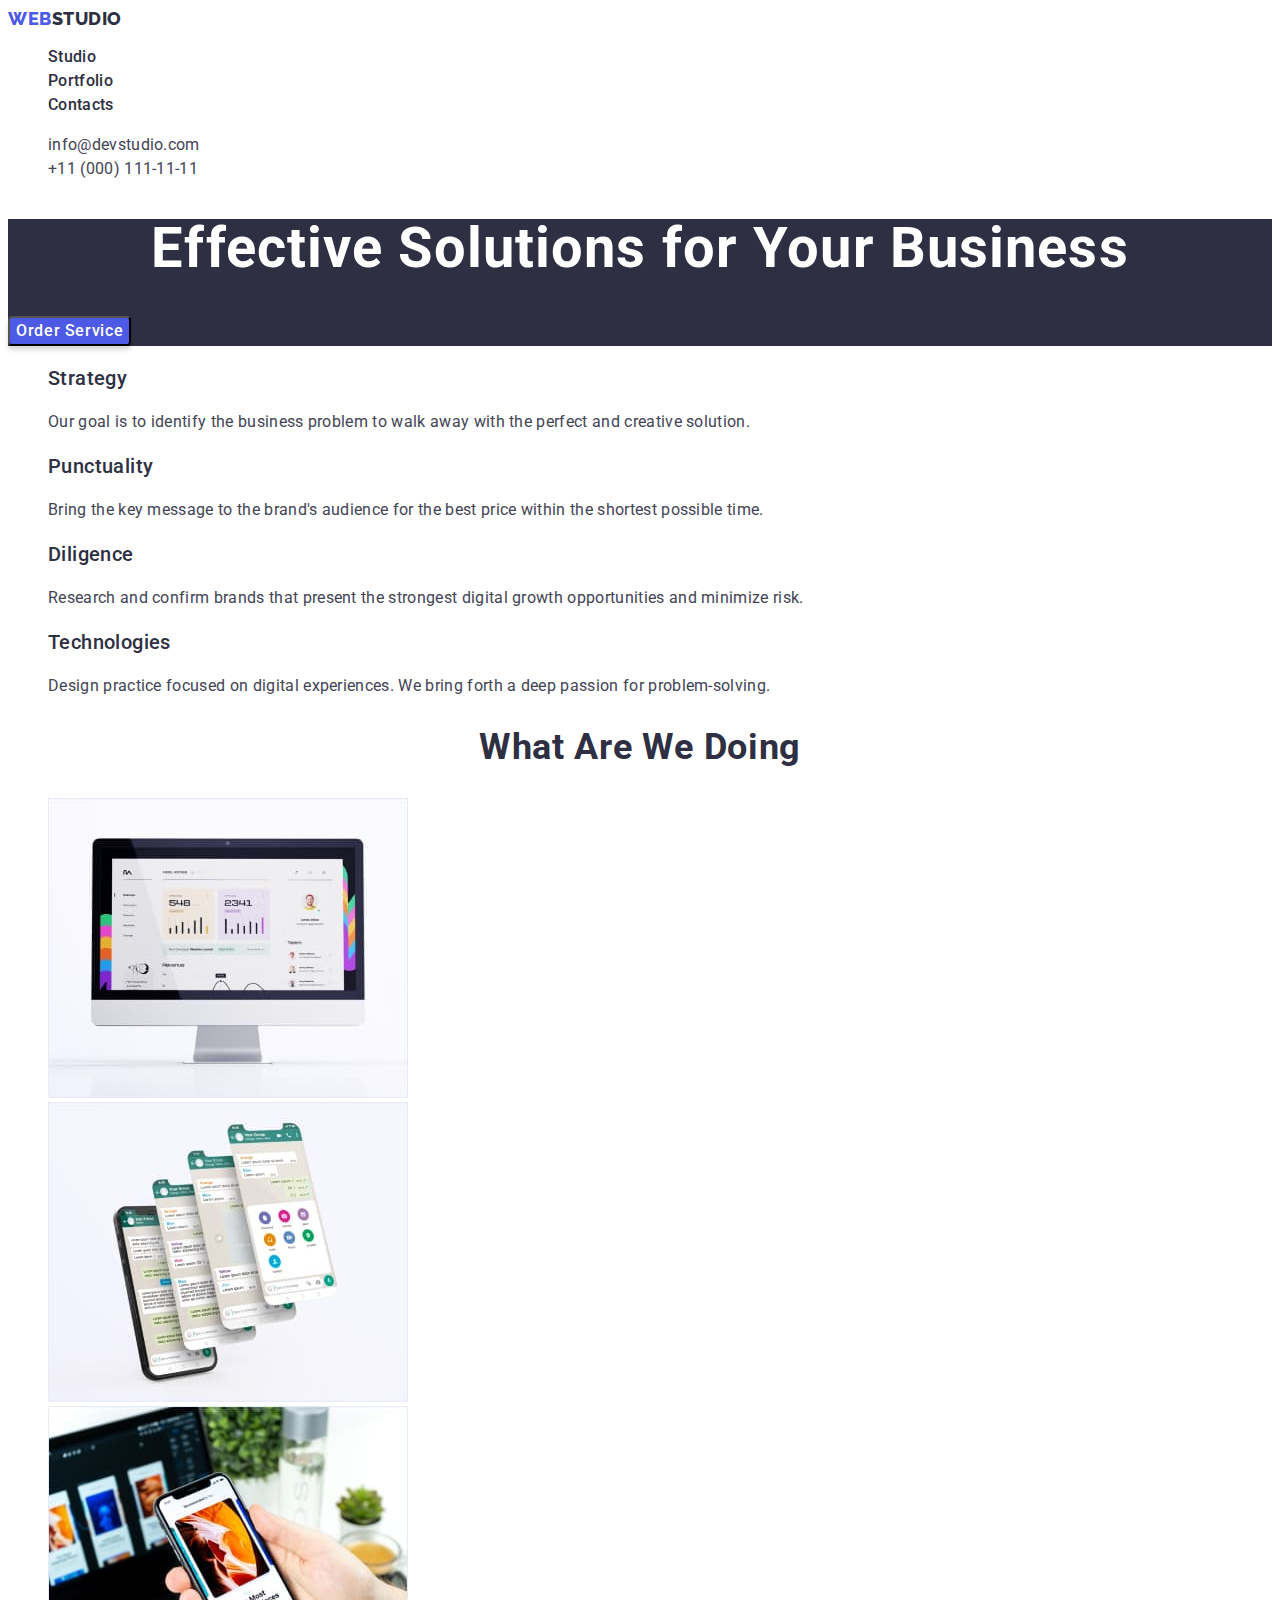
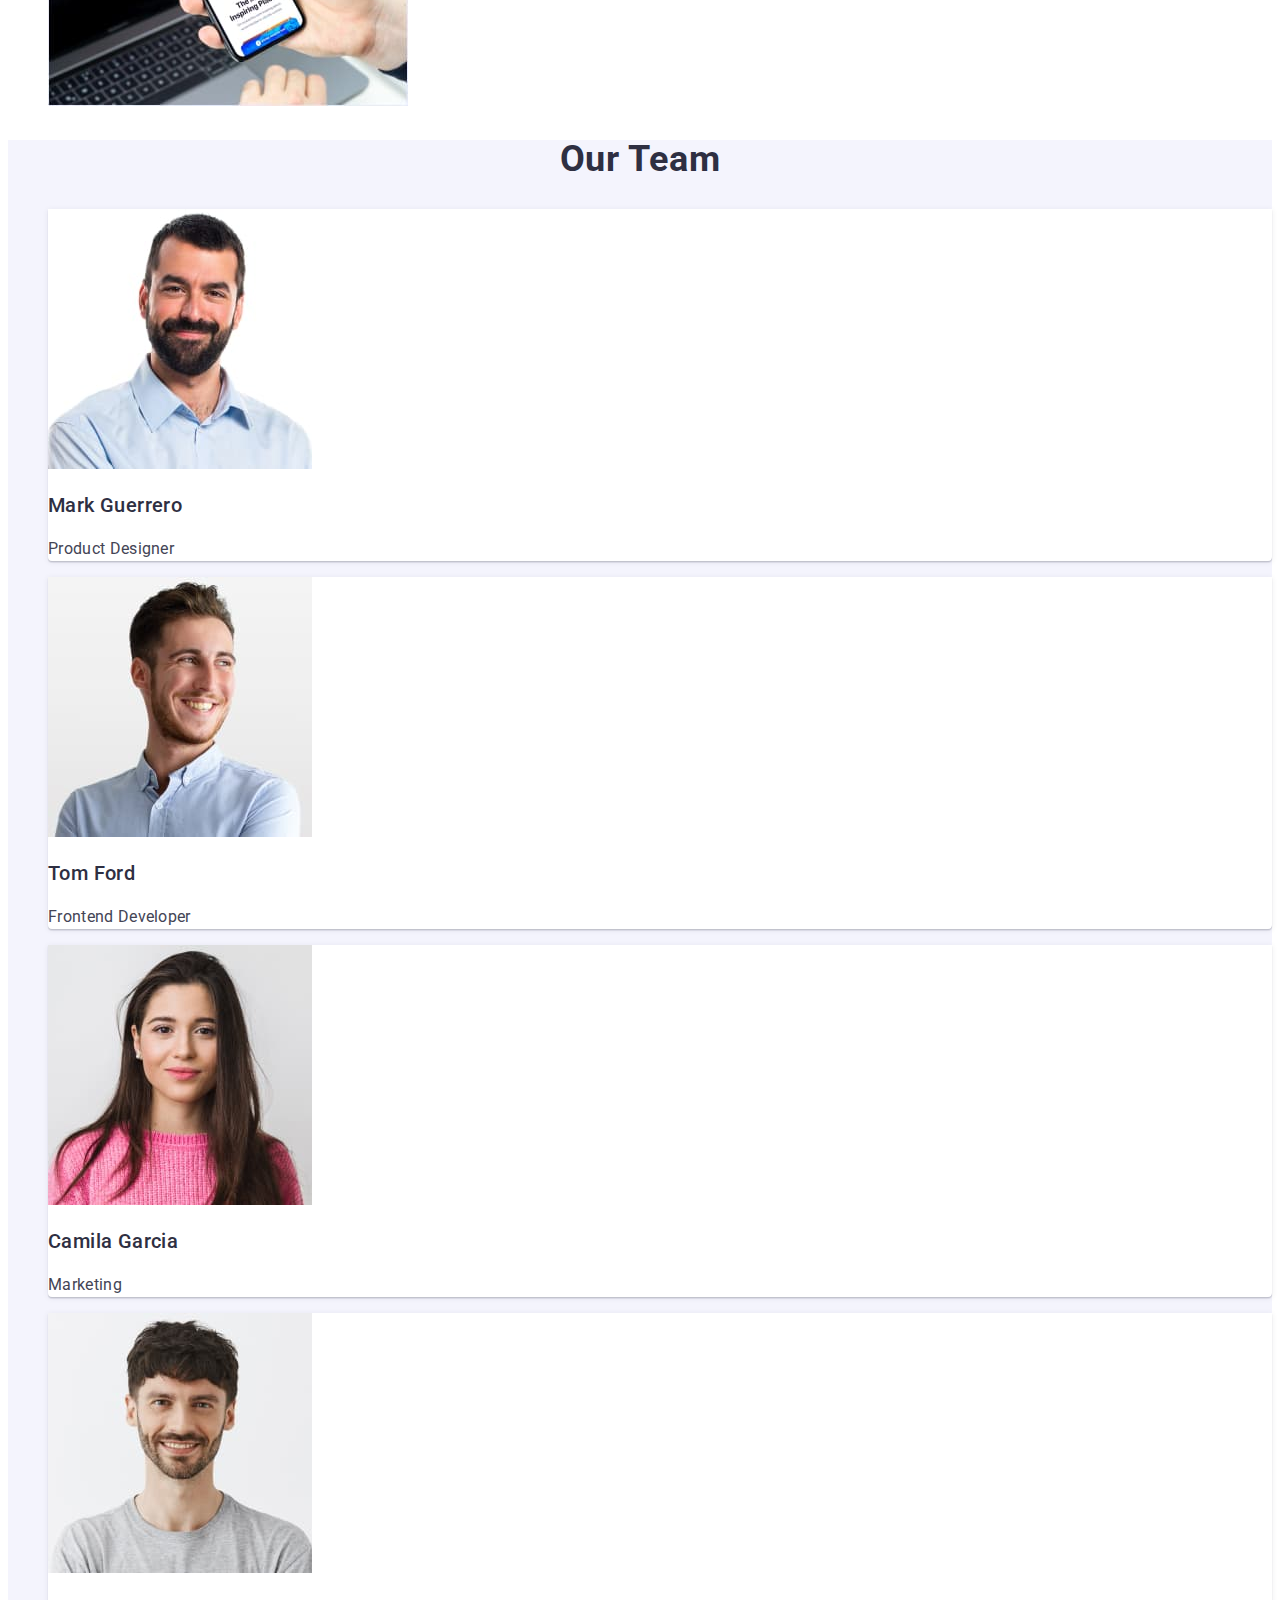
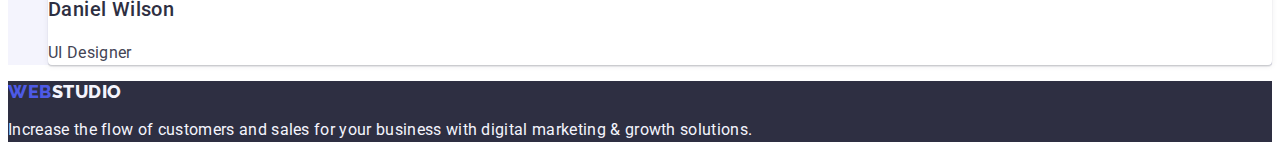
<file: index.html>
<!DOCTYPE html>
<html lang="en">
  <head>
    <meta charset="UTF-8">
    <meta http-equiv="X-UA-Compatible" content="IE=edge">
    <meta name="viewport" content="width=device-width, initial-scale=1.0">
    <title>Main-page</title>
    <link rel="preconnect" href="https://fonts.googleapis.com">
    <link rel="preconnect" href="https://fonts.gstatic.com" crossorigin>
    <link href="https://fonts.googleapis.com/css2?family=Raleway:wght@800&family=Roboto:wght@400;500;700;900&display=swap"
      rel="stylesheet">
    <link rel="stylesheet" href="./css/styles.css">
  </head>

  <!-- Header -->
  <body>
    <header class="page-header">
      <nav class="page-nav">
        <a class="link logo" href="./index.html">Web<span class="logo-part">Studio</span></a>
        <ul class="menu list">
          <li class="menu-item">
            <a class="menu-link link" href="./index.html">Studio</a>
          </li>
          <li class="menu-item">
            <a class="menu-link link" href="./portfolio.html">Portfolio</a>
          </li>
          <li class="menu-item">
            <a class="menu-link link" href="">Contacts</a>
          </li>
        </ul>
      </nav>
      <address class="link address">
        <ul class="list">
          <li>
            <a class="link nav-link-contacts" href="mailto:info@devstudio.com"
              >info@devstudio.com</a
            >
          </li>
          <li>
            <a class="link nav-link-contacts" href="tel:+110001111111"
              >+11 (000) 111-11-11</a
            >
          </li>
        </ul>
      </address>
    </header>
    <!-- Hero -->
    <main>
      <section class="hero">
        <h1 class="hero-title">Effective Solutions for Your Business</h1>
        <button class="modal-btn" type="button">Order Service</button>
      </section>
      <section>
        <h2 class="visually-hidden" hidden>Our advantages</h2>
        <ul class="list"> 
          <li>
            <h3 class="feacher">Strategy</h3>
            <p class="feacher-discr">
              Our goal is to identify the business problem to walk away with the
              perfect and creative solution.
            </p>
          </li>
          <li>
            <h3 class="feacher">Punctuality</h3>
            <p class="feacher-discr">
              Bring the key message to the brand's audience for the best price
              within the shortest possible time.
            </p>
          </li>
          <li>
            <h3 class="feacher">Diligence</h3>
            <p class="feacher-discr">
              Research and confirm brands that present the strongest digital
              growth opportunities and minimize risk.
            </p>
          </li>
          <li>
            <h3 class="feacher">Technologies</h3>
            <p class="feacher-discr">
              Design practice focused on digital experiences. We bring forth a
              deep passion for problem-solving.
            </p>
          </li>
        </ul>
      </section>
      <!-- What are we doing -->
      <section>
        <h2 class="work-title">What are we doing</h2>
        <ul class="list">
          <li><img src="./images/monitor.jpg" alt="monitor" width="360"></li>
          <li>
            <img src="./images/imgsmatrphone-screens.jpg" alt="smatrphone-screens" width="360">
          </li>
          <li>
            <img src="./images/imgsmartphone-in-the-hand.jpg" alt="smartphone-in-the-hand" width="360">
          </li>
        </ul>
      </section>
      <!-- Our team -->
      <section class="our-team">
        <h2 class="work-title">Our Team</h2>
        <ul class="list">
          <li class="team-cards">
            <img src="./images/mark.jpg" alt="Mark-Guerrero" width="264">
            <h3 class="feacher">Mark Guerrero</h3>
            <p class="feacher-discr">Product Designer</p>
          </li>
          <li class="team-cards">
            <img src="./images/tom.jpg" alt="Tom-Ford" width="264">
            <h3 class="feacher">Tom Ford</h3>
            <p class="feacher-discr">Frontend Developer</p>
          </li>
          <li class="team-cards">
            <img src="./images/camila.jpg" alt="Camila-Garcia" width="264">
            <h3 class="feacher">Camila Garcia</h3>
            <p class="feacher-discr">Marketing</p>
          </li>
          <li class="team-cards">
            <img src="./images/daniel.jpg" alt="Daniel-Wilson" width="264">
            <h3 class="feacher">Daniel Wilson</h3>
            <p class="feacher-discr">UI Designer</p>
          </li>
        </ul>
      </section>
    </main>
    <footer class="footer">
      <a class="link logo" href="./index.html">Web<span class="logo-part-dark">Studio</span></a
      >
      <p class="footer-descr">
        Increase the flow of customers and sales for your business with digital
        marketing & growth solutions.
      </p>
    </footer>
  </body>
</html>
</file>
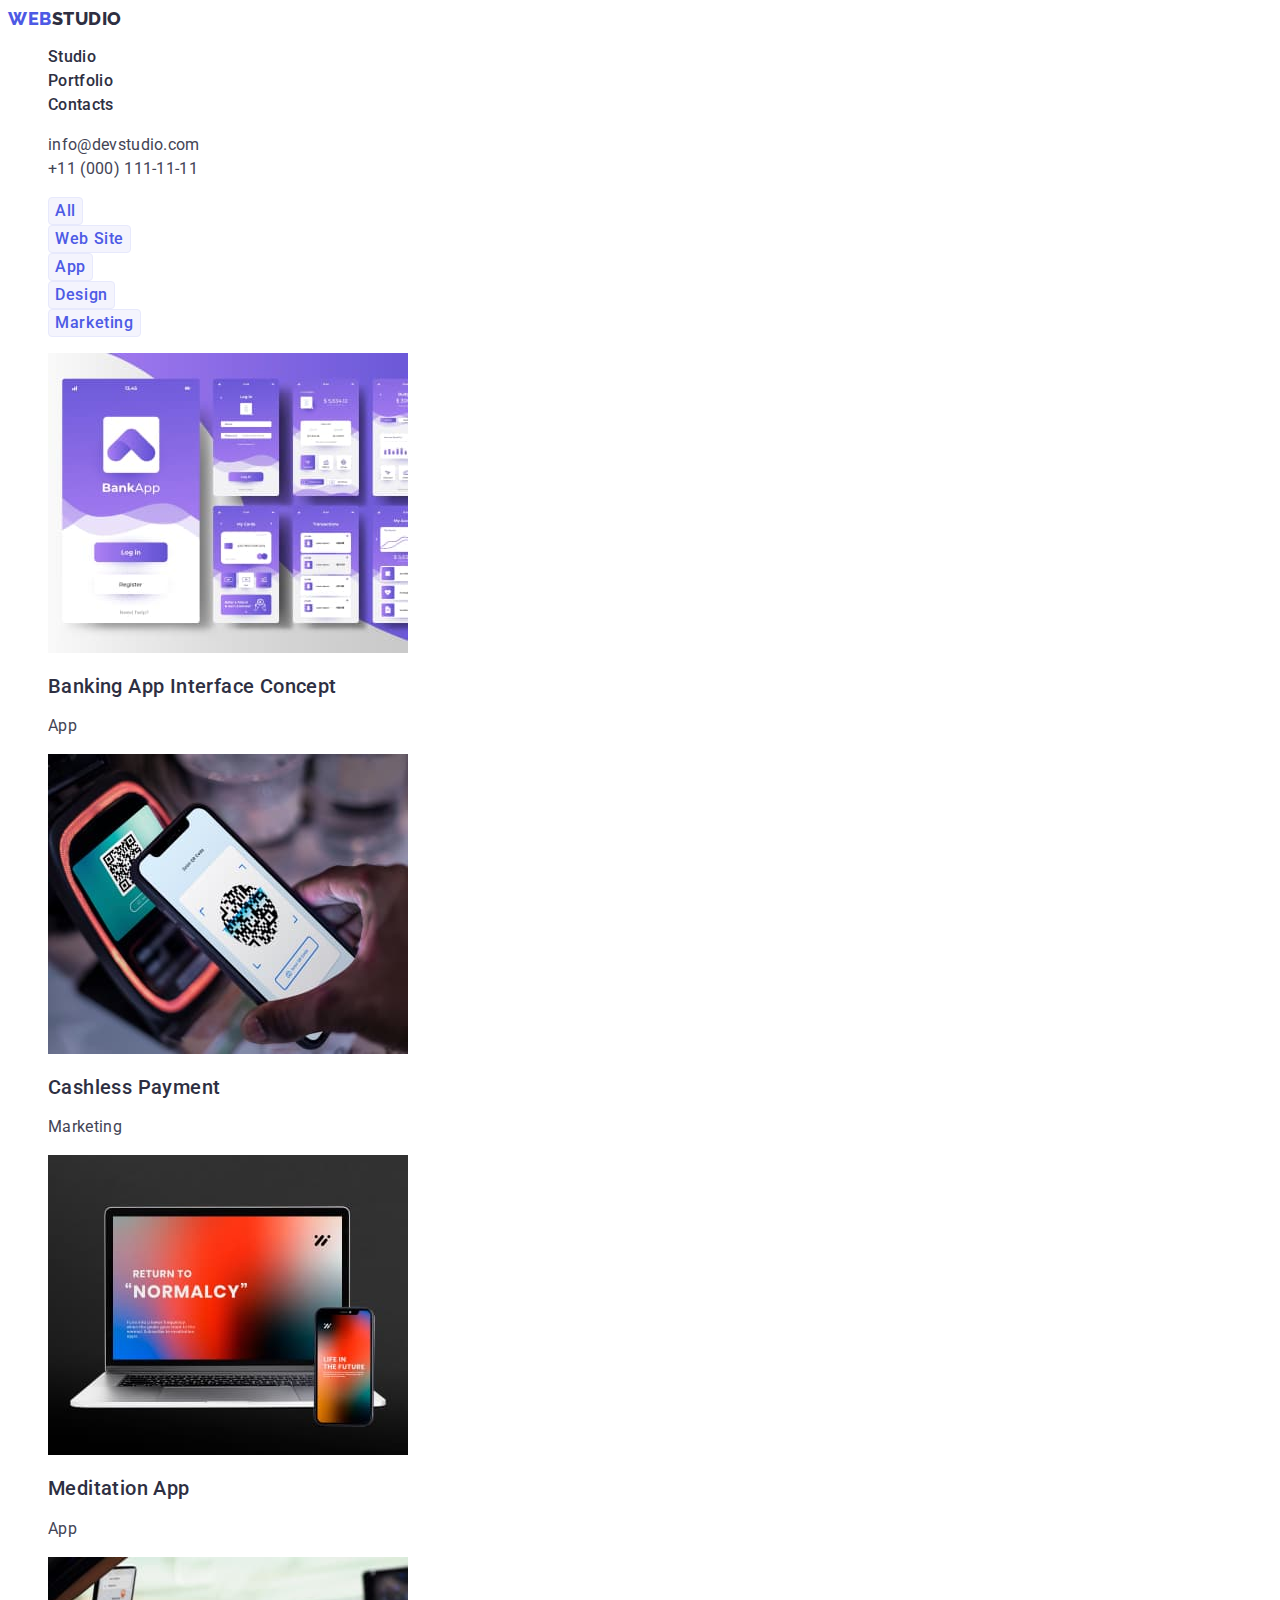
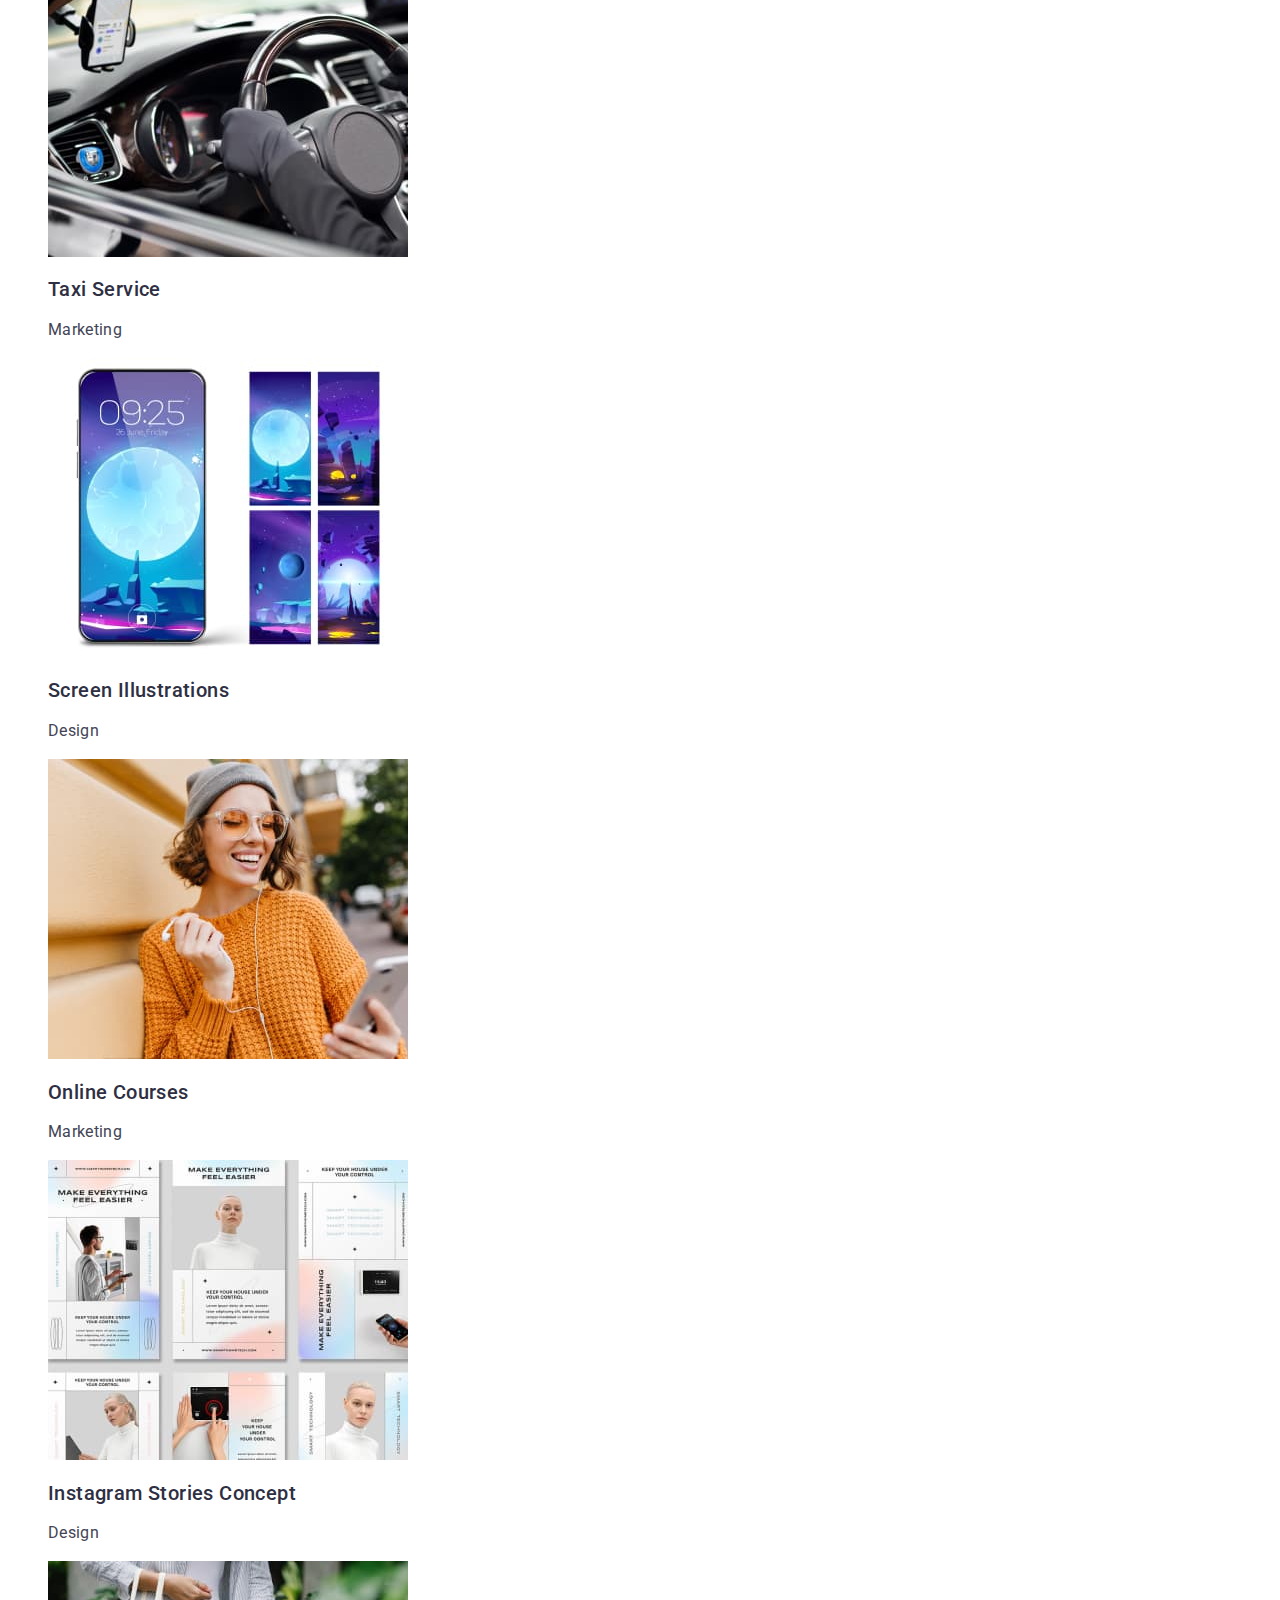
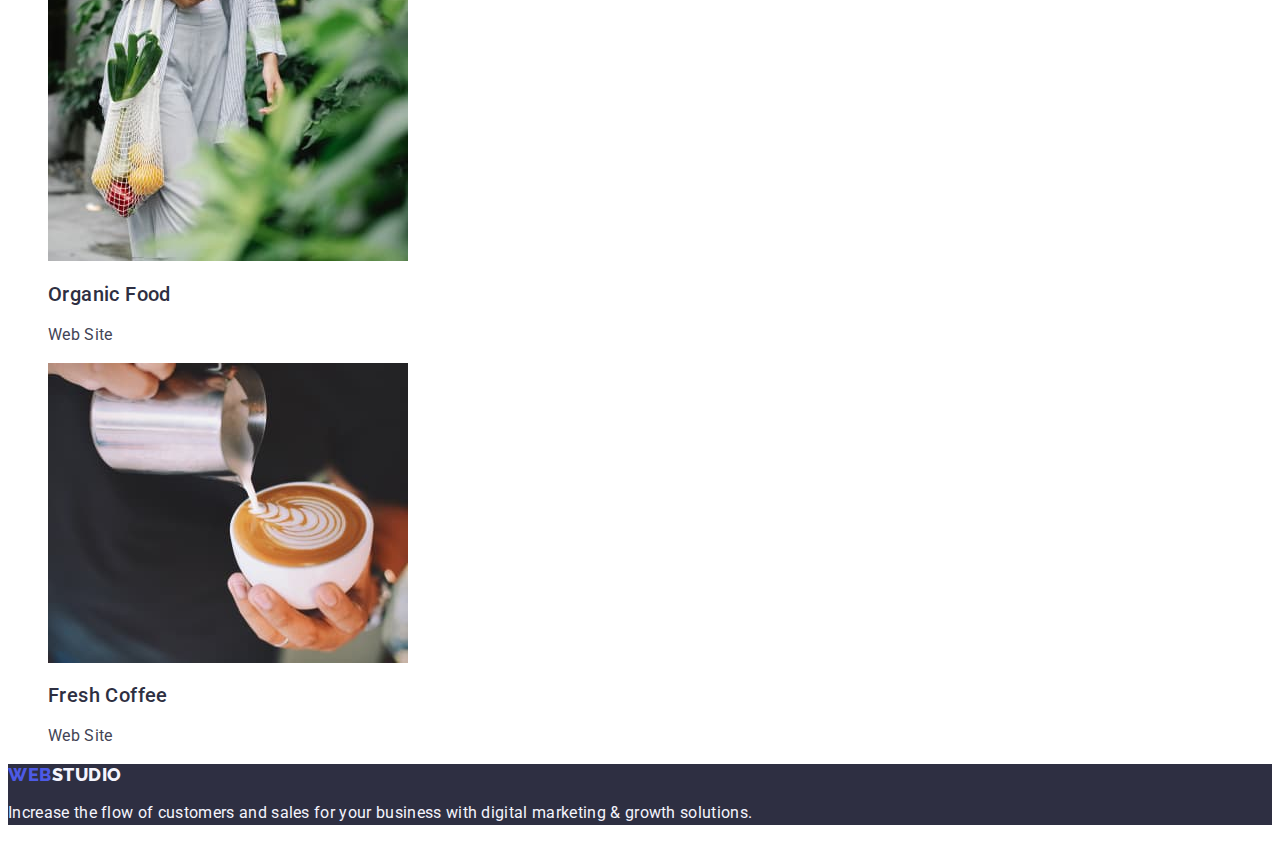
<file: portfolio.html>
<!DOCTYPE html>
<html lang="en">
<head>
    <meta charset="UTF-8">
    <meta http-equiv="X-UA-Compatible" content="IE=edge">
    <meta name="viewport" content="width=device-width, initial-scale=1.0">
    <title>Portfolio</title>    
    <link rel="preconnect" href="https://fonts.googleapis.com">
    <link rel="preconnect" href="https://fonts.gstatic.com" crossorigin>
    <link href="https://fonts.googleapis.com/css2?family=Raleway:wght@800&family=Roboto:wght@400;500;700;900&display=swap" rel="stylesheet">
    <link rel="stylesheet" href="./css/styles.css">
</head>
<body>
    <header class="page-header">
        <nav class="page-nav">
            <a class="link logo" href="./index.html">Web<span class="logo-part">Studio</span></a>
        <ul class="menu list">
            <li class="menu-item">
                <a class="menu-link link" href="./index.html">Studio</a></li>
            <li class="menu-item">
                <a class="menu-link link" href="./portfolio.html">Portfolio</a></li>
            <li class="menu-item">
                <a class="menu-link link" href="">Contacts</a></li>
        </ul>
        </nav>
        <address class="link address">
        <ul class="list">
            <li>
                <a class="link nav-link-contacts" href="mailto:info@devstudio.com">info@devstudio.com</a></li>
            <li>
                <a class="link nav-link-contacts" href="tel:+110001111111">+11 (000) 111-11-11</a></li>
        </ul>
        </address>
    </header>
    <!-- Portfolio page -->
    <main>
    <section>
        <h1 hidden>Title</h1>
        <ul class="list">
        <li><button class="button" type="button">All</button></li>
        <li><button class="button" type="button">Web Site</button></li>
        <li><button class="button" type="button">App</button></li>
        <li><button class="button" type="button">Design</button></li>
        <li><button class="button" type="button">Marketing</button></li>
        </ul>           
        <ul class="list">
        <li>
            <a class="link" href="">
            <img src="./images/bank-app.jpg" alt="banking-app-interface-concept" width="360">
            <h2 class="subtitle">Banking App Interface Concept</h2>
            <p class="subtitle-item">App</p>
            </a>
        </li>
        <li> 
            <a class="link" href="">
            <img src="./images/cashless-payment.jpg" alt="cashless-payment" width="360">
            <h2 class="subtitle">Cashless Payment</h2>
            <p class="subtitle-item" >Marketing</p>
            </a>
        </li>
        <li> 
            <a class="link" href="">
            <img src="./images/meditation-app.jpg" alt="meditation-app" width="360">
            <h2 class="subtitle">Meditation App</h2>
            <p class="subtitle-item" >App</p>
            </a>
        </li>
        <li> 
            <a class="link" href="">
            <img src="./images/taxi-service.jpg" alt="taxi-service" width="360">
            <h2 class="subtitle">Taxi Service</h2>
            <p class="subtitle-item" >Marketing</p>
            </a>
        </li>
        <li> 
            <a class="link" href="">
            <img src="./images/screen-illustration.jpg" alt="screen-illustration" width="360">
            <h2 class="subtitle">Screen Illustrations</h2>
            <p class="subtitle-item" >Design</p>
            </a>
        </li>
        <li> 
            <a class="link" href="">
            <img src="./images/online-courses.jpg" alt="online-courses">
            <h2 class="subtitle">Online Courses</h2>
            <p class="subtitle-item" >Marketing</p>
            </a>
        </li>
        <li> 
            <a class="link" href="">
            <img src="./images/instagram.jpg" alt="instagram" width="360">
            <h2 class="subtitle">Instagram Stories Concept</h2>
            <p class="subtitle-item" >Design</p>
            </a>
        </li>
        <li> 
            <a class="link" href="">
            <img src="./images/organic-food.jpg" alt="organic-food" width="360">
            <h2 class="subtitle">Organic Food</h2>
            <p class="subtitle-item" >Web Site</p>
            </a>
        </li>
        <li> 
            <a class="link" href="">
            <img src="./images/fresh-coffee.jpg" alt="fresh-coffee" width="360">
            <h2 class="subtitle">Fresh Coffee</h2>
            <p class="subtitle-item" >Web Site</p>
            </a>
        </li>
        </ul>
    </section>
    </main>
    <footer class="footer">       
        <a class="link logo" href="./index.html">Web<span class="logo-part-dark">Studio</span></a>        
        <p class="footer-descr">Increase the flow of customers and sales for your business with digital marketing & growth solutions.</p>
    </footer>
</body>

</html>
</file>
<file: css/styles.css>
:root {
    --accent-color: #404BBF;
    --main-color: #2E2F42;
    --primery-brend: #4D5AE5;
    --text-color: #434455;
    --color-for-theme-dark: #FFFFFF;
    --light-mode: #F4F4FD;
    --accent-button: #E7E9FC;
}
.list {
    list-style: none;
}
.link {
    text-decoration: none;
}
body {
    font-family: 'Roboto', sans-serif;
    font-size: 16px;
    color: var(--text-color);
    background-color: var(--color-for-theme-dark);
}
/* Header */
.menu-link {           
        font-weight: 500;        
        line-height: 1.5;
        letter-spacing: 0.02em;       
        color: var(--main-color);
}
.menu-link:hover,
.menu-link:focus {
color: var(--accent-color);
}
.address {
    font-style: normal;
}
.nav-link-contacts {           
        font-weight: 400;        
        line-height: 1.5;           
        letter-spacing: 0.02em;    
        color: var(--text-color);
}
.nav-link-contacts:hover,
.nav-link-contacts:focus {
    color: var(--accent-color);
}
.logo {
        font-family: 'Raleway', sans-serif;        
        font-weight: 800;
        font-size: 18px;
        line-height: 1.17;       
        letter-spacing: 0.03em;
        text-transform: uppercase;
        color: var(--primery-brend);
}
.logo-part {
    color: var(--main-color);
}
.logo-part-dark {
color: var(--light-mode);
}

/* Hero */
.hero {
    background-color: var(--main-color);
}
.hero-title {    
        font-weight: 700;
        font-size: 56px;
        line-height: 1.07;    
        text-align: center;
        letter-spacing: 0.02em;     
        color: var(--color-for-theme-dark);
}
.modal-btn {
        font-family: inherit;
        font-weight: 500;
        font-size: 16px;
        line-height: 1.5;  
        letter-spacing: 0.04em;
        color: var(--color-for-theme-dark);
        background: var(--primery-brend);
        box-shadow: 0px 4px 4px rgba(0, 0, 0, 0.15);
        border-radius: 4px;
        cursor: pointer;
}
.modal-btn:hover,
.modal-btn:focus {
    background: var(--accent-color);  
}
.feacher {
    font-weight: 500;
    font-size: 20px;
    line-height: 1.2;   
    letter-spacing: 0.02em;
    color: var(--main-color);
}
.feacher-discr {
    font-size: 16px;
    line-height: 1.5;    
    letter-spacing: 0.02em;
    color: var(--text-color);    
}
/* What are we doing */
.work-title {
        font-weight: 700;
        font-size: 36px;
        line-height: 1.11;           
        text-align: center;
        letter-spacing: 0.02em;
        text-transform: capitalize;
        color: var(--main-color);
}
/* Our team */
.our-team {
    background-color: var(--light-mode);
}
.team-cards {
        background:var(--color-for-theme-dark);
        box-shadow: 0px 1px 6px rgba(46, 47, 66, 0.08), 0px 1px 1px rgba(46, 47, 66, 0.16), 0px 2px 1px rgba(46, 47, 66, 0.08);
        border-radius: 0px 0px 4px 4px;
}
/* Footer */
.footer {
    background-color: var(--main-color);
}
.footer-descr {    
        font-size: 16px;
        line-height: 1.5;      
        letter-spacing: 0.02em;
        color: var(--light-mode);
}
/* Button */
.button {
    font-weight: 500;
    background: var(--light-mode);
    border: 1px solid #E7E9FC;
    border-radius: 4px;
    color: var(--primery-brend);
    font-family: inherit;
    cursor: pointer;
    font-size: 16px;
    line-height: 1.5;
    letter-spacing: 0.04em;
}
.button:hover,
.button:focus {
    background: var(--accent-color);
    box-shadow: 0px 3px 1px rgba(0, 0, 0, 0.1), 0px 2px 1px rgba(0, 0, 0, 0.08), 0px 2px 2px rgba(0, 0, 0, 0.12);
    color: var(--color-for-theme-dark)
}
.visually-hidden {
    position: absolute;
    width: 1px;
    height: 1px;
    margin: -1px;
    border: 0;
    padding: 0;
    white-space: nowrap;
    clip-path: inset(100%);
    clip: rect(0 0 0 0);
    overflow: hidden;
}
/* Portfolio */
.subtitle {
    font-weight: 500;
    font-size: 20px;
    line-height: 1.2; 
    letter-spacing: 0.02em;
    color: var(--main-color);
}
.subtitle-item {
    font-weight: 400;
    font-size: 16px;
    line-height: 1.5;   
    letter-spacing: 0.02em;
    color:var(--text-color);
}
</file>
